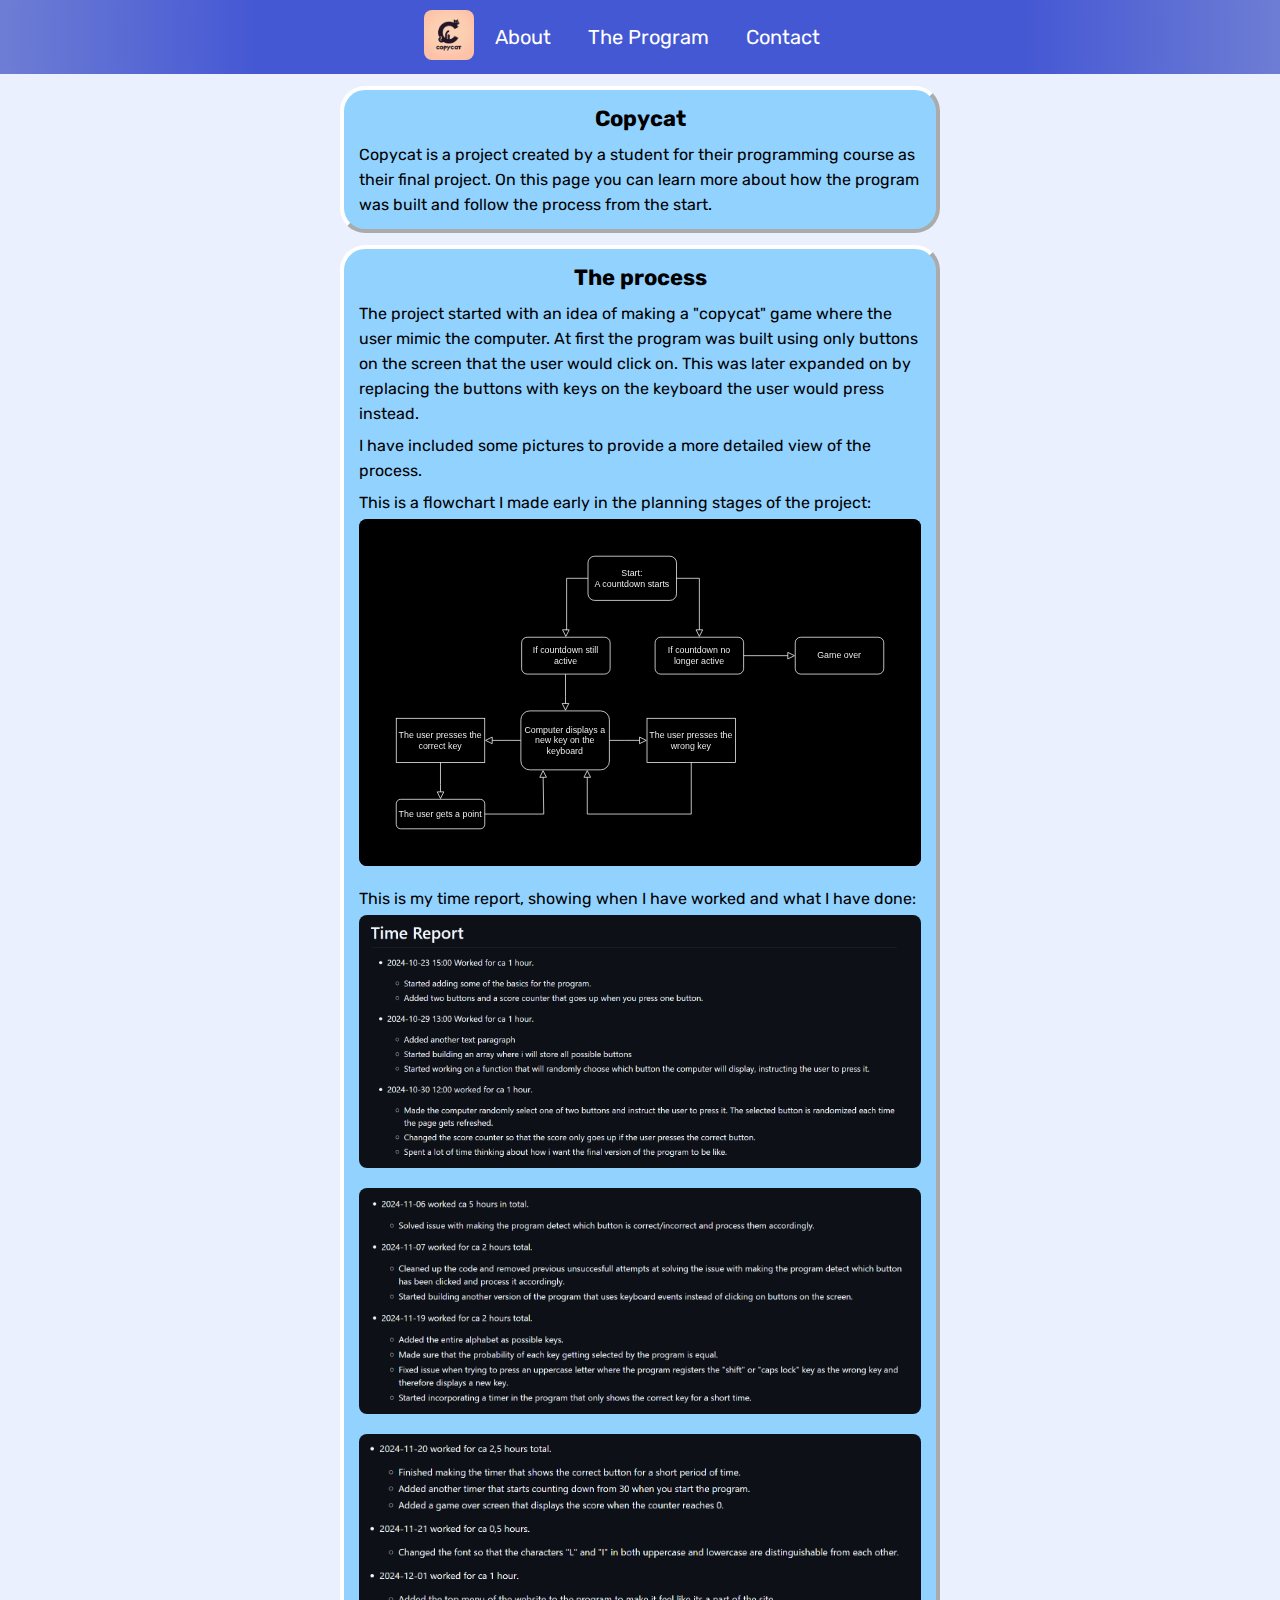
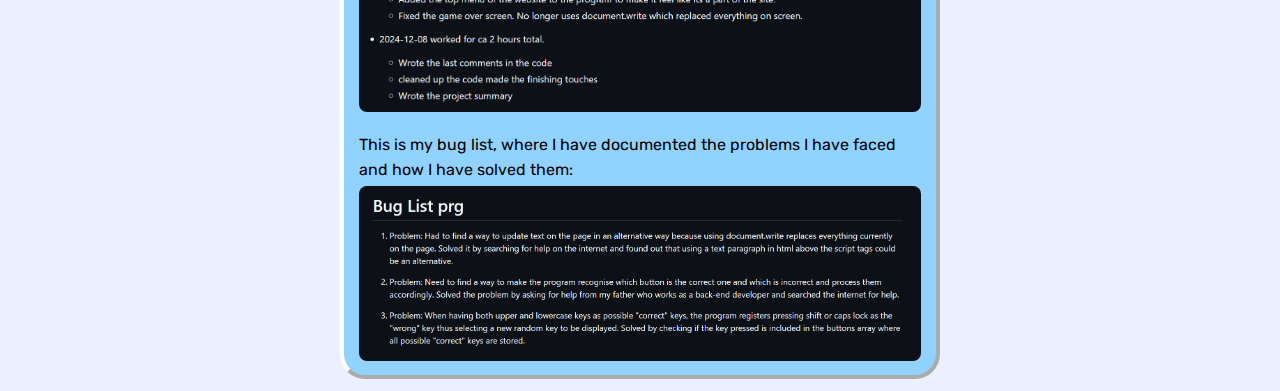
<file: index.html>
<!DOCTYPE html>
<html lang="en">
<head>
  <meta charset="UTF-8">
  <title>About</title>
  <!-- link to the style.css file controlling the general design-->
  <link href="style.css" rel="stylesheet">
  <style>
    p {
      margin: 10px auto -3px;
    }
    .lastImage {
      margin: 7px auto -1px;
    }
  </style>
</head>

<body>
  <!-- Make a menu at the top of the page using header -->
  <header>
    <!-- Insert the links to all the pages-->
    <nav>
      <img src="copycat-logo.png" class="logo" alt="copycat logo">
      <a href="index.html">About</a>
      <a href="start.html">The Program</a>
      <a href="contact-page.html">Contact</a>
    </nav>
  </header>
  
  <main>
    <!-- Divide parts of the site into sections -->
    <section>
      <h1 class="title">Copycat</h1>
      <p>
        Copycat is a project created by a student for their programming course as their final project. 
        On this page you can learn more about how the program was built and follow the process from the start.
      </p>
    </section>
    <section>
      <h1 class="title">The process</h1>
      <p>
        The project started with an idea of making a "copycat" game where the user mimic the computer.
        At first the program was built using only buttons on the screen that the user would click on.
        This was later expanded on by replacing the buttons with keys on the keyboard the user would press instead.
      </p>
      <p>I have included some pictures to provide a more detailed view of the process.</p>
      <p>This is a flowchart I made early in the planning stages of the project:</p>

      <!-- Insert image and add an alt attribute for accesibility -->
      <img src="prg_major_project_planning_flowchart.drawio.svg" alt="flowchart explaining how the program will work">
      <p>This is my time report, showing when I have worked and what I have done:</p>
      <img src="time-report-page1-cropped.png" alt="time report on the project">
      <img src="time-report-page2-cropped.png" alt="time report page 2">
      <img src="time-report-page3-cropped.png" alt="time report page 3">
      <p>This is my bug list, where I have documented the problems I have faced and how I have solved them:</p>
      <img src="bug-list-cropped.png" class="lastImage" alt="bug list">
    </section>
  </main>
</body>
</html>
</file>
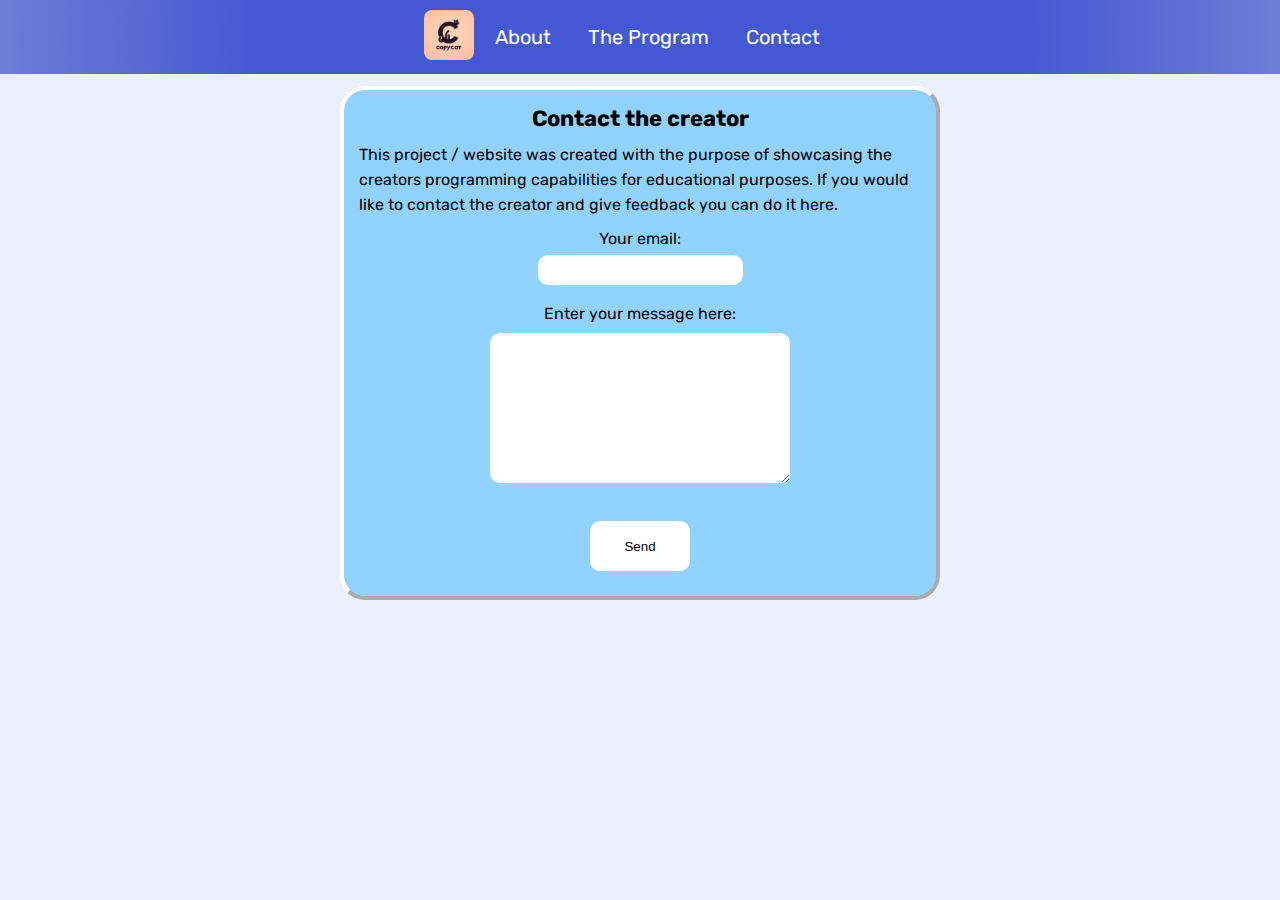
<file: contact-page.html>
<!DOCTYPE html>
<html lang="en">
<head>
  <title>Contact</title>
  <meta charset="UTF-8">
  <link href="style.css" rel="stylesheet">
  <style>
    fieldset {
      width: 100%;
      max-width: 300px;
      height: 250px;
      display: block;
      margin: -17px auto -10px;
      border-style: none;
      text-align: center;
    }

    textarea {
      width: 100%;
      max-width: 300px;
      height: 150px;
      border-radius: 10px;
      border-style: none;
      padding: 7px;
      margin: 10px auto;
      display: block;
    }

    .inputEmail {
      width: 80%;
      height: 20px;
      max-width: 205px;
      display: block;
      margin: 7px auto;
      padding: 15px;
      border-style: none;
      border-radius: 10px;
    }
   
    label {
      display: block;
    }

    .labelEmail {
      margin: auto;
    }

    .labelMessage {
      margin: -7px auto 10px;
    }

    h1 {
      margin: 10px 0px 5px 0px;
      display: block;
    }

    .input2 {
      margin: 33px auto 10px;
    }
  </style>
</head>

<body>
  <header>
    <!-- Insert the links to all the pages-->
    <nav>
      <img src="copycat-logo.png" class="logo" alt="copycat logo">
      <a href="index.html">About</a>
      <a href="start.html">The Program</a>
      <a href="contact-page.html">Contact</a>
    </nav>
</header>
  <main>
    <section>
      <h1 class="title">Contact the creator</h1>
      <p>
        This project / website was created with the purpose of showcasing the creators programming capabilities for educational purposes.
        If you would like to contact the creator and give feedback you can do it here.
      </p>
      <br>
      <form action="https://formspree.io/f/mqakjoay" method="POST">
        <fieldset>
          <label for="email" class="labelEmail">Your email:</label>
          <input name="email" id="email" class="inputEmail" type="email">
          <br>
          <label for="message" class="labelMessage">Enter your message here:</label>
          <textarea name="message" id="message" rows="5"></textarea>
        </fieldset>
        <br>
        <input class="input2" type="submit" value="Send">
      </form>
    </section>
  </main>
</body>
</html>
</file>
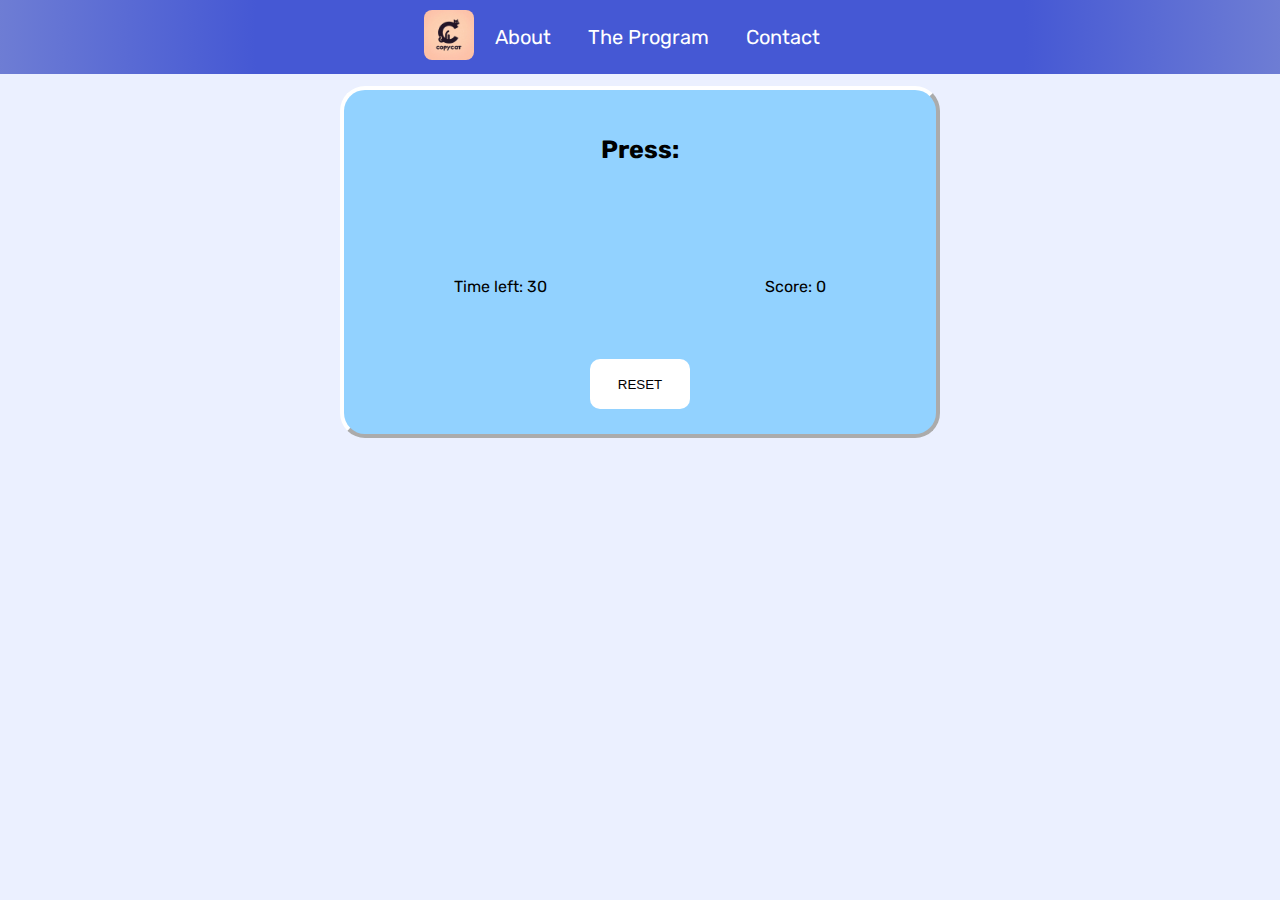
<file: copycat-keyboard-event.html>
<!DOCTYPE html>
<html lang="en">
    <head>
        <meta charset="UTF-8">
        <title>Copycat</title>
        <!-- link to the style.css file controlling the general design-->
        <link href="style.css" rel="stylesheet">
        <style>
            /* Import font from google fonts */
            @import url('https://fonts.googleapis.com/css2?family=Lora:ital,wght@0,400..700;1,400..700&display=swap');

            /* Set the css style */
            p {
              text-align: center;
              margin: 0px auto;
            }
           
            /* Set the css style */
            .compSays {
                height: 30px;
                margin: 50px 0px 20px 0px;
                display: block;
                font-family: 'Lora', serif;
            }

            /* Set the css style */
            .timeScore {
              display: flex;
              gap: 28px;
              margin: 30px auto;
            }

            /* Set the css style */
            body {
                text-align: center;
            }

            /* Set the css style */
            .computerSays {
                width: 100%;
                max-width: 120px;
                margin: 30px auto;
                display: block;
                font-size: 25px;
            }

            /* Set the css style */
            .finalScore {
                margin: 160px 0px 75px 0px;
            }

            /* Set the css style */
            .gameOverText {
                font-size: 45px;
                margin: -100px 0px;
            }
        </style>
    </head>
    <body>
        <!-- Make a menu at the top of the page using header -->
        <header>
            <!-- Insert the links to all the pages-->
            <nav>
                <img src="copycat-logo.png" class="logo" alt="copycat logo">
                <a href="index.html">About</a>
                <a href="start.html">The Program</a>
                <a href="contact-page.html">Contact</a>
            </nav>
        </header>

        <!-- Make a section to create the "play area" -->
        <section>
            <!-- Text element with id and class -->
            <h1 id="message" class="computerSays"> Press:</h1>
            
            <!-- Create a div to change the css of this paragraph specifically -->
            <div class="compSays">
                <p id="key" style="font-size: 25px"></p>
            </div>
        
            <!-- Create a div to contain the score and timer -->
            <div class="timeScore">
                <p id="counter">Time left: 30</p>
                <p id="score">Score: 0</p>
            </div>
        
            <!-- Paragraph for the game over text -->
            <p id="gameOverText" class="gameOverText"></p>
        
            <!-- Paragraph for the final score text -->
            <p id="finalScore" class="finalScore"></p>
        
            <!-- Add button to reset/play again -->
            <button id="playAgain" class="input2" onclick="start()">RESET</button>
        </section>

        <script>
            // Create variables to store the score
            var score = 0;
            var scoreText = document.getElementById("score");
            scoreText.textContent = "Score: " + score;

            // Create variables for the countdown
            var intervalCounter = setInterval(timerTotal, 1000);
            var indexCounter = 30;

            // Create a timer for the "game over" screen
            var timeoutGameOver = setTimeout(gameOver,30000);

            // Create an array with all possible keys
            var buttons = ["A","B","C","D","E","F","G","H","I","J","K","L","M","N","O","P","Q","R","S","T","U","V","W","X",
            "Y","Z","a","b","c","d","e","f","g","h","i","j","k","l","m","n","o","p","q","r","s","t","u","v","w","x","y","z"];

            // Create variables to be used when generating the "correct key"
            var random = 0;
            var correctButton = null;
            var timerKey;

            // Function that starts the program
            function start() {
                window.location.href = "copycat-keyboard-event.html";
            }

            // Function for the countdown displaying how much time is left
            function timerTotal() {
                indexCounter--;
                counter.textContent = "Time left: " + indexCounter;
                if (indexCounter == 0) {
                    clearInterval(intervalCounter);
                }
            }

            // Function for the "game over" screen
            function gameOver() {
                    gameOverText.innerHTML = "Game over";
                    finalScore.innerHTML = "Your score: " + score;
                    message.textContent = "";
                    scoreText.textContent = "";
                    counter.textContent = "";
                    window.removeEventListener("keyup", whichKey);
                    playAgain.textContent = "PLAY AGAIN"
                }

            // Event listener that registers what key is released and runs the whichKey function
            window.addEventListener("keyup",whichKey)

            // The function that runs when a key is released
            function whichKey (event) {
                if (buttons.includes(event.key)) {
                    if(correctButton == event.key) {
                        plusScore();
                    }
                    else {
                        score--
                        scoreText.textContent = "Score: " + score;
                    }
                    reset();
                }
            }

            // Function for displaying the correct key
            function computerShow() {
                random = Math.floor(Math.random()*52)
                correctButton = buttons[random];
                key.textContent = buttons[random];
                timerHide();
            }

            // Function for starting the function that hides the key
            function timerHide() {
                timerKey = setTimeout(hide,500);
            }

            // Function for hiding correct key
            function hide() {
                key.style.display = "none";
            }

            // Function for resetting the correct key and generating a new one
            function reset() {
                show();
                clearTimeout(timerKey);
                correctButton = null;
                computerShow();
            }

            // Function showing the correct key
            function show() {
                key.style.display = "block";
            }

            // Function for increasing score
            function plusScore() {
                score++;
                scoreText.textContent = "Score: " + score;
            }

            // When the program starts this function will immediately run, starting the game
            computerShow();
        </script>
    </body>
</html>
</file>
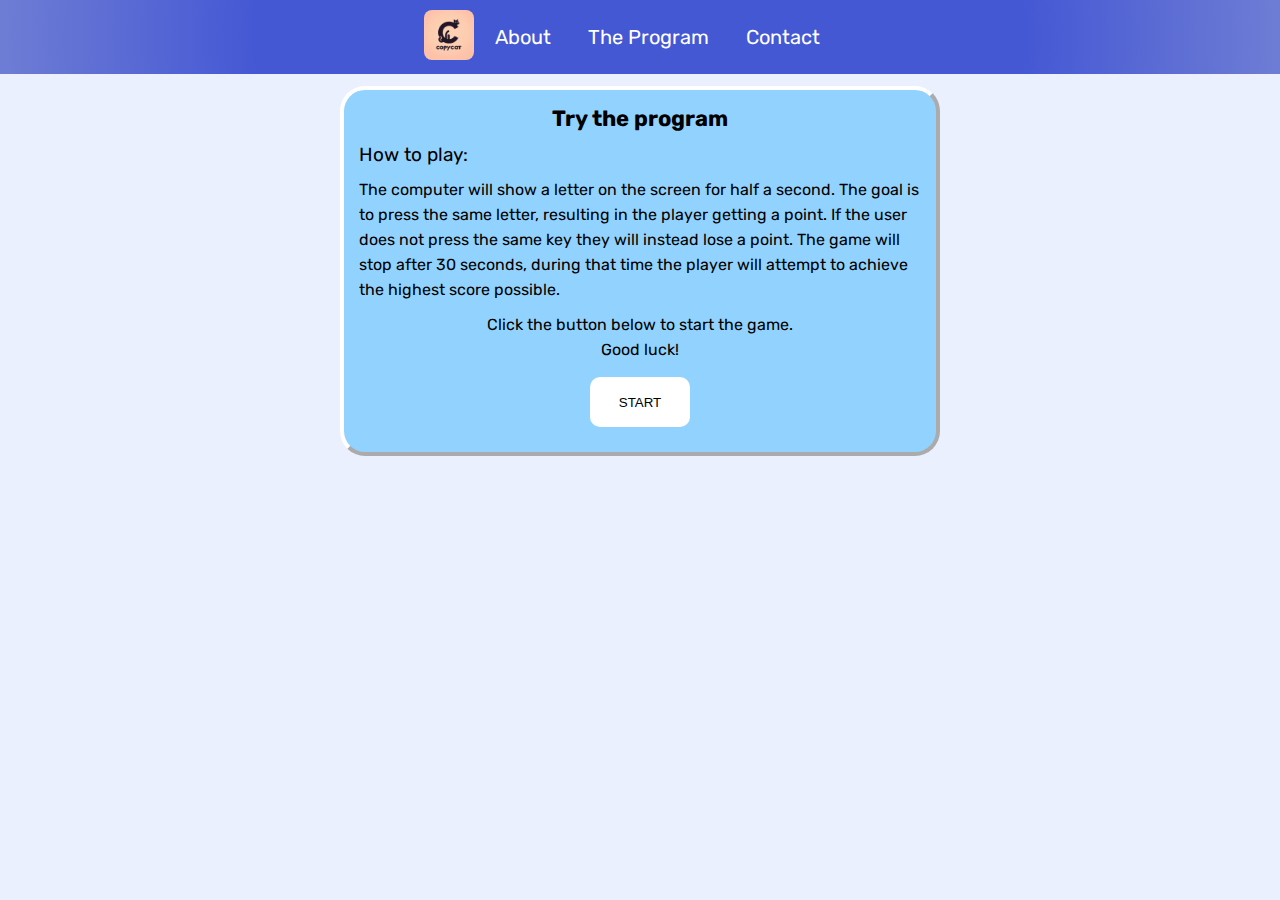
<file: start.html>
<!DOCTYPE html>
<html lang="en">
<head>
    <title>The program</title>
    <meta charset="UTF-8">
    <!-- link to the style.css file controlling the general design-->
    <link href="style.css" rel="stylesheet">
    <style>
        .goodluck {
            text-align: center;
            display: block;
        }
    </style>
</head>

<body>
    <!-- Make a menu at the top of the page using header -->
    <header>
        <!-- Insert the links to all the pages-->
        <nav>
            <img src="copycat-logo.png" class="logo" alt="copycat logo">
            <a href="index.html">About</a>
            <a href="start.html">The Program</a>
            <a href="contact-page.html">Contact</a>
        </nav>
    </header>
    <main>
        <section>
        <h1 class="title">Try the program</h1>
        <p style="font-size: 19px;">How to play:</p>
        <p>
            The computer will show a letter on the screen for half a second. The goal is to press the same letter,
            resulting in the player getting a point. If the user does not press the same key they will instead lose a point.
            The game will stop after 30 seconds, during that time the player will attempt to achieve the highest score possible.
        </p>
        <p class="goodluck">
            Click the button below to start the game.
            <br>
            Good luck!
        </p>
        <!-- Add button that start the program when clicked -->
        <button class="input2" onClick="start()" aria-label="start game">START</button>
        <!-- For the button to work we need to create a function in javascript -->
        <script>
            function start() {
                // Using window.location.href we can access a different file
                window.location.href = "copycat-keyboard-event.html";
            }
        </script>
        </section>
    </main>
</body>
</html>
</file>
<file: style.css>
/* Import font from google fonts */
@import url('https://fonts.googleapis.com/css2?family=Rubik:ital,wght@0,300..900;1,300..900&display=swap');

/* Reset the margin and padding and set border-box on all elements*/
* {
  margin: 0px;
  padding: 0px;
  box-sizing: border-box;
}

/* Change the font for everything in the body and change the background color */
body {
  font-family: 'Rubik', sans-serif;
  background-color: rgb(235, 240, 255);
}

header {
  font-size: 20px;
  padding: 15px;
  background: radial-gradient(circle, rgb(69, 88, 212) 60%, rgb(202, 208, 212) 190%);
  width: 100%;
  max-width: 1280px;
  display: block;
  text-align: center;
}

a {
  text-decoration: none;
  color: white;
  display: inline-block;
  margin: 10px 16px;
}  

a:hover {
  color:rgb(0, 255, 55);
}

a:active {
  color: rgb(0, 231, 50);
}

nav {
  text-align: center;
  margin: auto;
  display: block;
}

p {
  font-size: 16px;
  line-height: 25px;
  margin: 10px auto;
}

.title {
  margin: auto;
  font-size: 22px;
  text-align: center;
}

section {
  max-width: 600px;
  margin: 12px auto;
  padding: 15px;
  background-color: rgb(146, 210, 255);
  display: block;
  border-style: outset;
  border-width: 4px;
  border-color: rgb(255, 255, 255);
  border-radius: 25px;
}

.input2 {
  border-radius: 10px;
  border-style: none;
  background-color: rgb(255, 255, 255);
  margin: 15px auto 10px;
  width: 100%;
  max-width: 100px;
  height: 50px;
  display: block;
}

.input2:hover {
  background-color: rgb(0, 255, 55);
}

.input2:active {
  background-color: rgb(0, 231, 50);
}

main {
  width: 100%;
  max-width: 1280px;
}

img {
  width: 100%;
  max-width: 800px;
  height: auto;
  margin: 7px auto 20px;
  border-radius: 8px;
  display: block;
}

.logo {
  width: 50px;
  max-width: 50px;
  margin: -16px 0px -16px -20px;
  display: inline-block;
}
</file>
